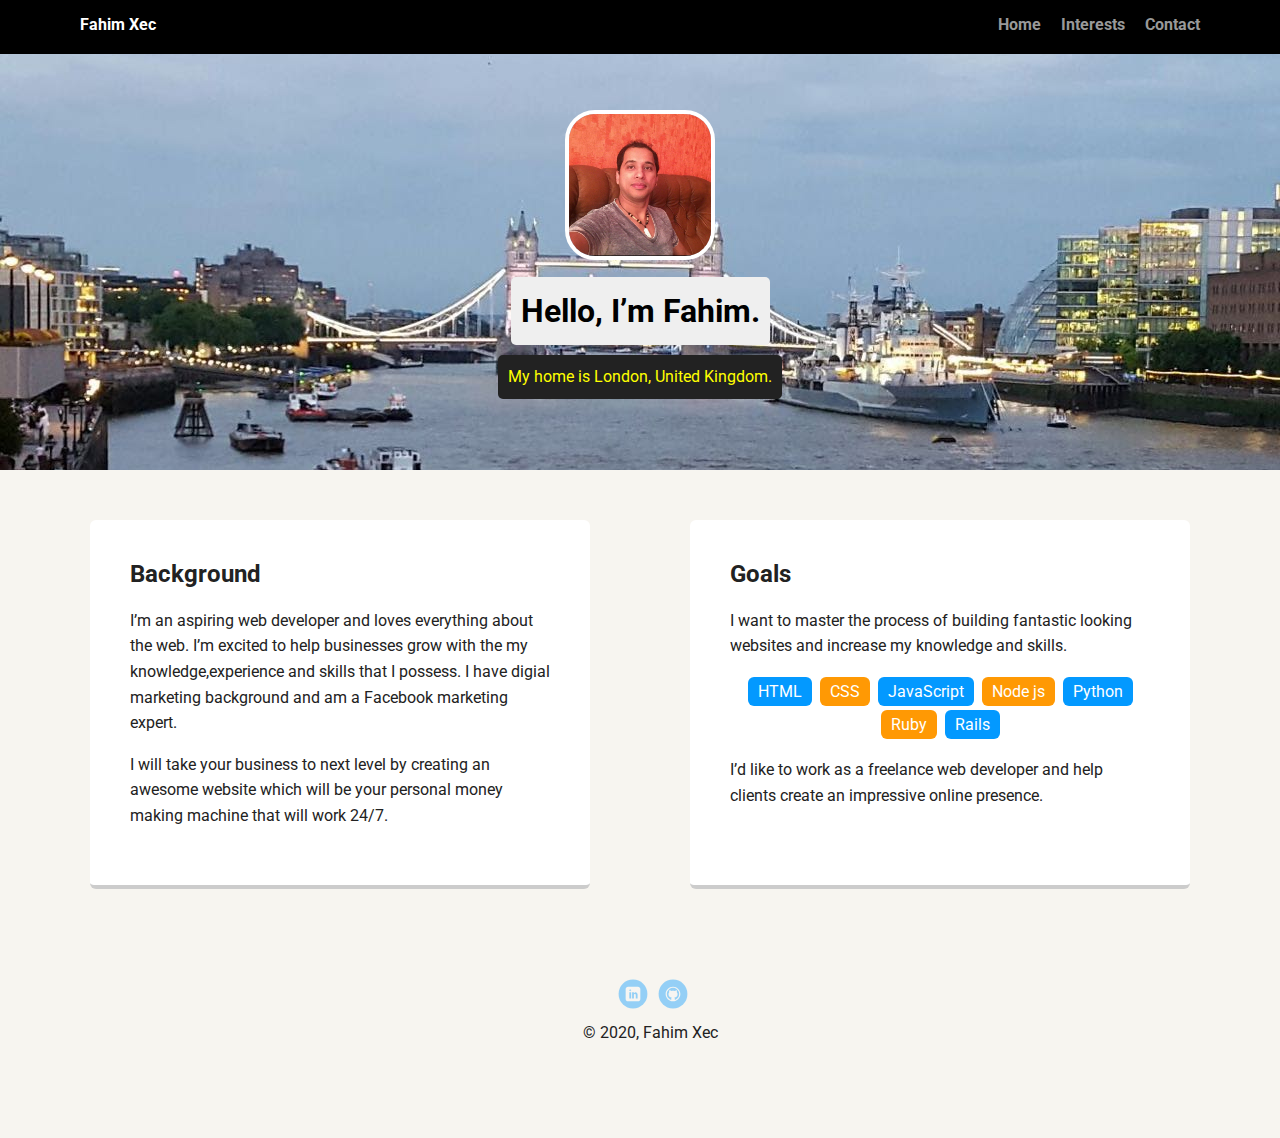
<file: index.html>
<!doctype html>
<html lang="en">
<head>
  <meta charset="utf-8">
  <title>Fahim Xec's Profile</title>
  <meta name="viewport" content="width=device-width, initial-scale=1.0">
  <link rel="stylesheet" href="styles.css">
  <link href="https://fonts.googleapis.com/css?family=Muli%7CRoboto:400,300,500,700,900" rel="stylesheet"></head>
  <body>

    <!-- Home navigation penal -->
    <nav class="main-nav">
        <ul class="nav">
          <li class="name">Fahim Xec</li>
          <li><a href="index.html">Home</a></li>
          <li><a href="interests.html">Interests</a></li>
          <li><a href="contact.html">Contact</a></li>
        </ul>
    </nav>

    <header>
      <img src="images/fahim-pic.jpg" alt="Profile picture of Fahim" class="profile-image">
      <h1 class="tag name">Hello, I’m Fahim.</h1>
      <p class="tag location">My home is London, United Kingdom.</p>
    </header>

    <!-- Text explaining the background -->
    <main class="flex">
      <section class="card">
        <h2>Background</h2>
        <p>I’m an aspiring web developer and loves everything about the web. I’m excited to help businesses grow with the my knowledge,experience and skills that I possess. 
          I have digial marketing background and am a Facebook marketing expert.</p>
        <p>I will take your business to next level by creating an awesome website which will be your personal money making machine that will work 24/7.</p>
      </section> 


      <!-- Text explaining the goals  -->
      <section class="card">
        <h2>Goals</h2>
        <p>I want to master the process of building fantastic looking websites and increase my knowledge and skills.</p>
        <ul class="skills">
          <li>HTML</li>
          <li>CSS</li>
          <li>JavaScript</li>
          <li>Node js</li>
          <li>Python</li>
          <li>Ruby</li>
          <li>Rails</li>
        </ul>
        <p>I’d like to work as a freelance web developer and help clients create an impressive online presence.</p>
      </section> 

    </main>
    <footer>
      <ul>
        <li><a href="https://www.linkedin.com/in/xfahimahmed/" class="social linkedin">LinkedIn</a></li>
        <li><a href="https://github.com/FAXec" class="social github">Github</a></li>
      </ul>
      <p class="copyright"> &copy; 2020, Fahim Xec</p>
    </footer>
  </body>
  </html>
</file>
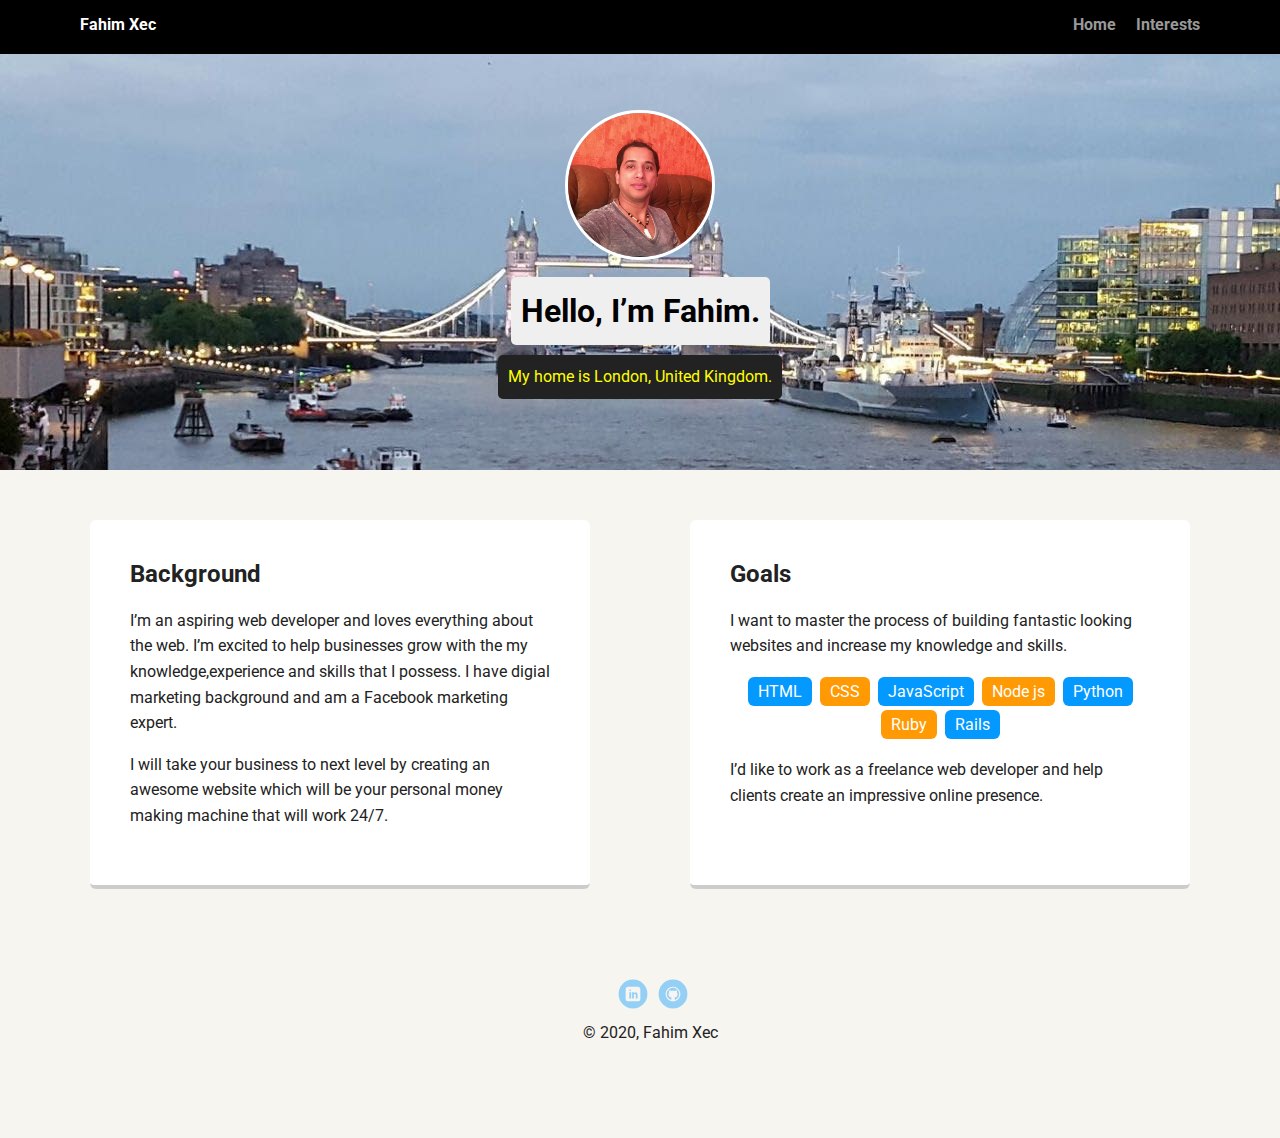
<file: portfolio_update_v1/portfolio_update_v1/index.html>
<!doctype html>
<html lang="en">
<head>
  <meta charset="utf-8">
  <title>Fahim Xec's Profile</title>
  <meta name="viewport" content="width=device-width, initial-scale=1.0">
  <link rel="stylesheet" href="styles.css">
  <link href="https://fonts.googleapis.com/css?family=Muli%7CRoboto:400,300,500,700,900" rel="stylesheet"></head>
  <body>

    <!-- Home navigation penal -->
    <div class="main-nav">
        <ul class="nav">
          <li class="name">Fahim Xec</li>
          <li><a href="index.html">Home</a></li>
          <li><a href="interests.html">Interests</a></li>
        </ul>
    </div>

    <header>
      <img src="images/fahim-pic.jpg" alt="Profile picture of Fahim" class="profile-image">
      <h1 class="tag name">Hello, I’m Fahim.</h1>
      <p class="tag location">My home is London, United Kingdom.</p>
    </header>

    <!-- Text explaining the background -->
    <main class="flex">
      <div class="card">
        <h2>Background</h2>
        <p>I’m an aspiring web developer and loves everything about the web. I’m excited to help businesses grow with the my knowledge,experience and skills that I possess. 
          I have digial marketing background and am a Facebook marketing expert.</p>
        <p>I will take your business to next level by creating an awesome website which will be your personal money making machine that will work 24/7.</p>
      </div> 


      <!-- Text explaining the goals  -->
      <div class="card">
        <h2>Goals</h2>
        <p>I want to master the process of building fantastic looking websites and increase my knowledge and skills.</p>
        <ul class="skills">
          <li>HTML</li>
          <li>CSS</li>
          <li>JavaScript</li>
          <li>Node js</li>
          <li>Python</li>
          <li>Ruby</li>
          <li>Rails</li>
        </ul>
        <p>I’d like to work as a freelance web developer and help clients create an impressive online presence.</p>
      </div> 

    </main>
    <footer>
      <ul>
        <li><a href="https://www.linkedin.com/in/xfahimahmed/" class="social linkedin">LinkedIn</a></li>
        <li><a href="https://github.com/FAXec" class="social github">Github</a></li>
      </ul>
      <p class="copyright"> &copy; 2020, Fahim Xec</p>
    </footer>
  </body>
  </html>
</file>
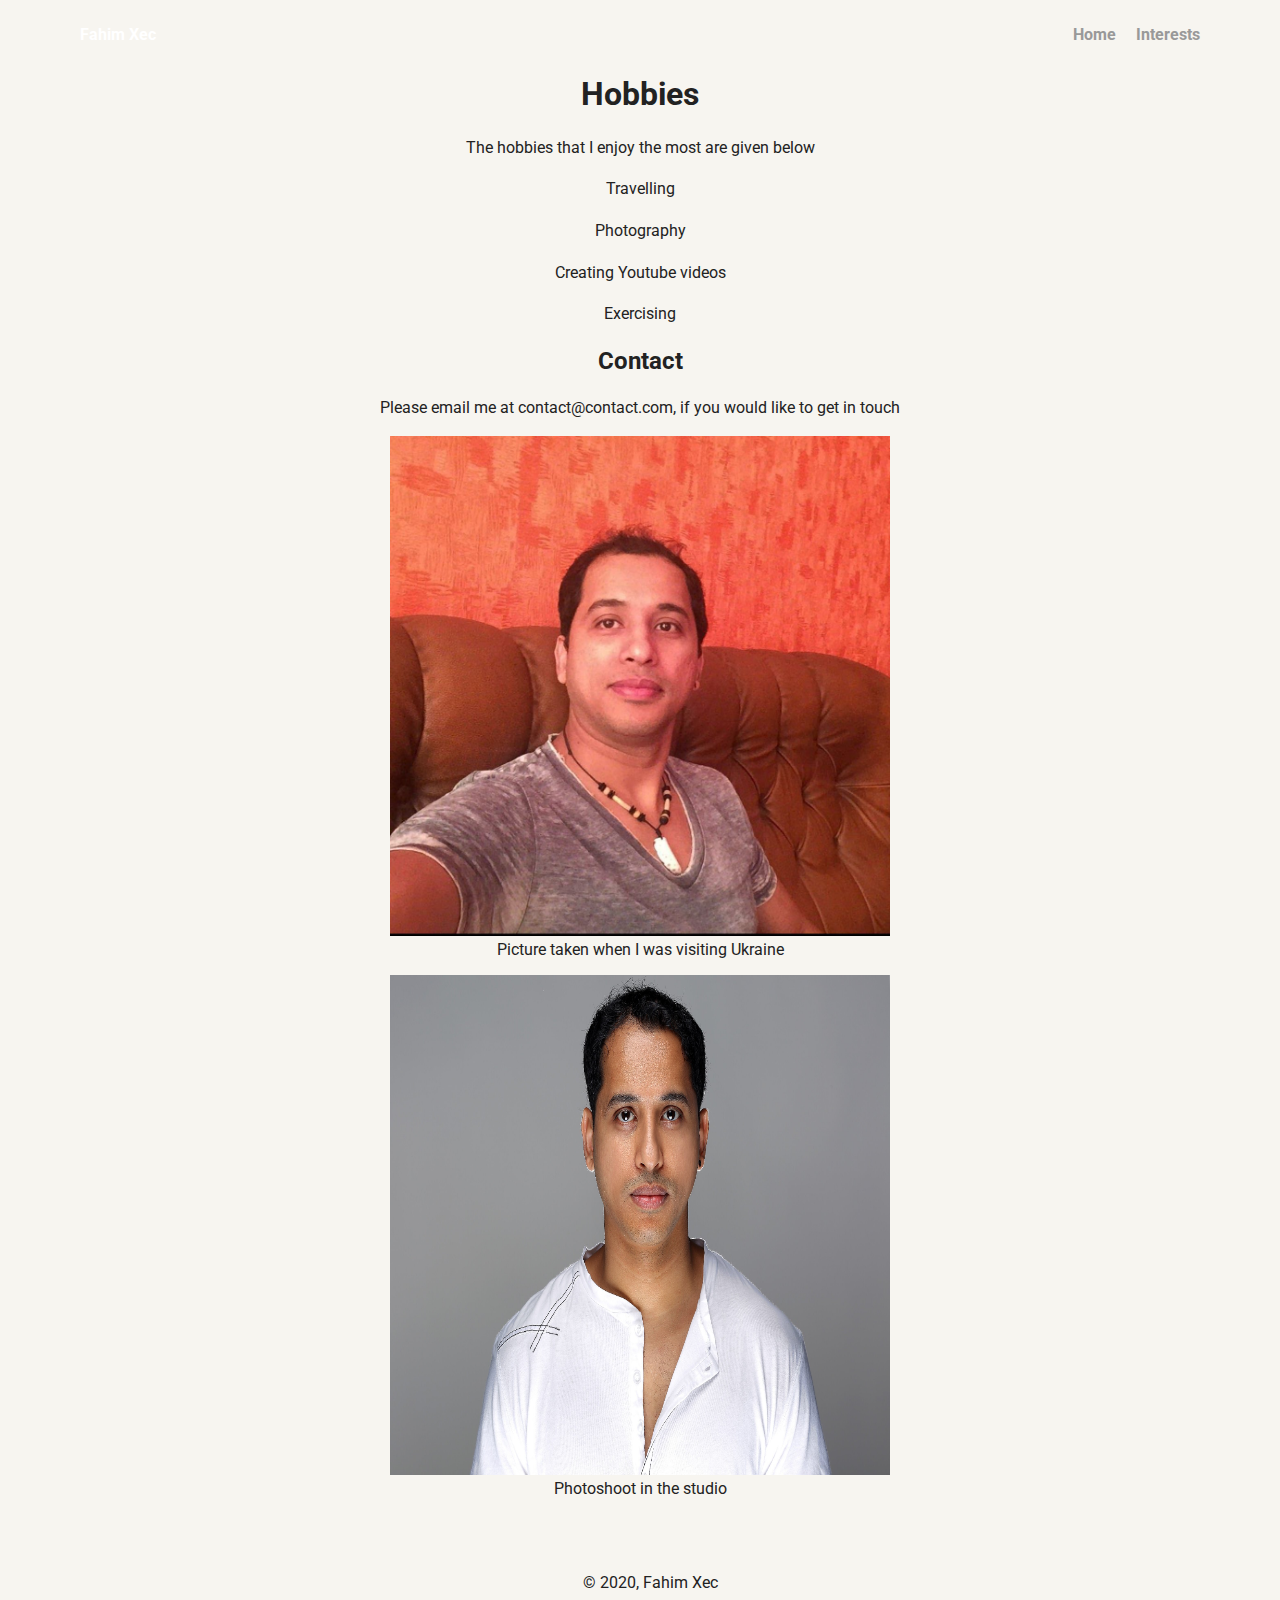
<file: contact.html>
<!doctype html>
<html lang="en">
<head>
  <title>Contact</title>
  <meta name="viewport" content="width=device-width, initial-scale=1.0">
  <link rel="stylesheet" href="styles.css">
  <link href="https://fonts.googleapis.com/css?family=Muli%7CRoboto:400,300,500,700,900" rel="stylesheet">
</head>

  <body>

    <main>
      
      <nav>
        <ul class="nav">
          <li class="name">Fahim Xec</li>
          <li><a href="index.html">Home</a></li>
          <li><a href="interests.html">Interests</a></li>
        </ul>
    </nav>

      <section>
        
        <h1>Hobbies</h1>

        <p>The hobbies that I enjoy the most are given below </p>
              
        <p>Travelling</p>
        <p>Photography</p>
        <p>Creating Youtube videos</p>
        <p>Exercising</p>
     
      </section>

      
        <div>
        <h2>Contact</h2>
        <p>Please email me at contact@contact.com, if you would like to get in touch</p>
      </div>

      <div>
        <figure>
        <img src="images/fahim-pic.jpg" alt="my head and shoulder image " width="500" height="500">
        <figcaption>Picture taken when I was visiting Ukraine</figcaption> 
        </figure>          
        </div>

        <div>
          <figure>
          <img src="images/headshot.jpg" alt="headshot in the studio" width="500" height="500">
        <figcaption>Photoshoot in the studio</figcaption>
        </figure>
        </div>
     



        

     
    </main>
    <footer>
      <p class="copyright"> &copy; 2020, Fahim Xec</p>
    </footer>
  </body>
  </html>
</file>
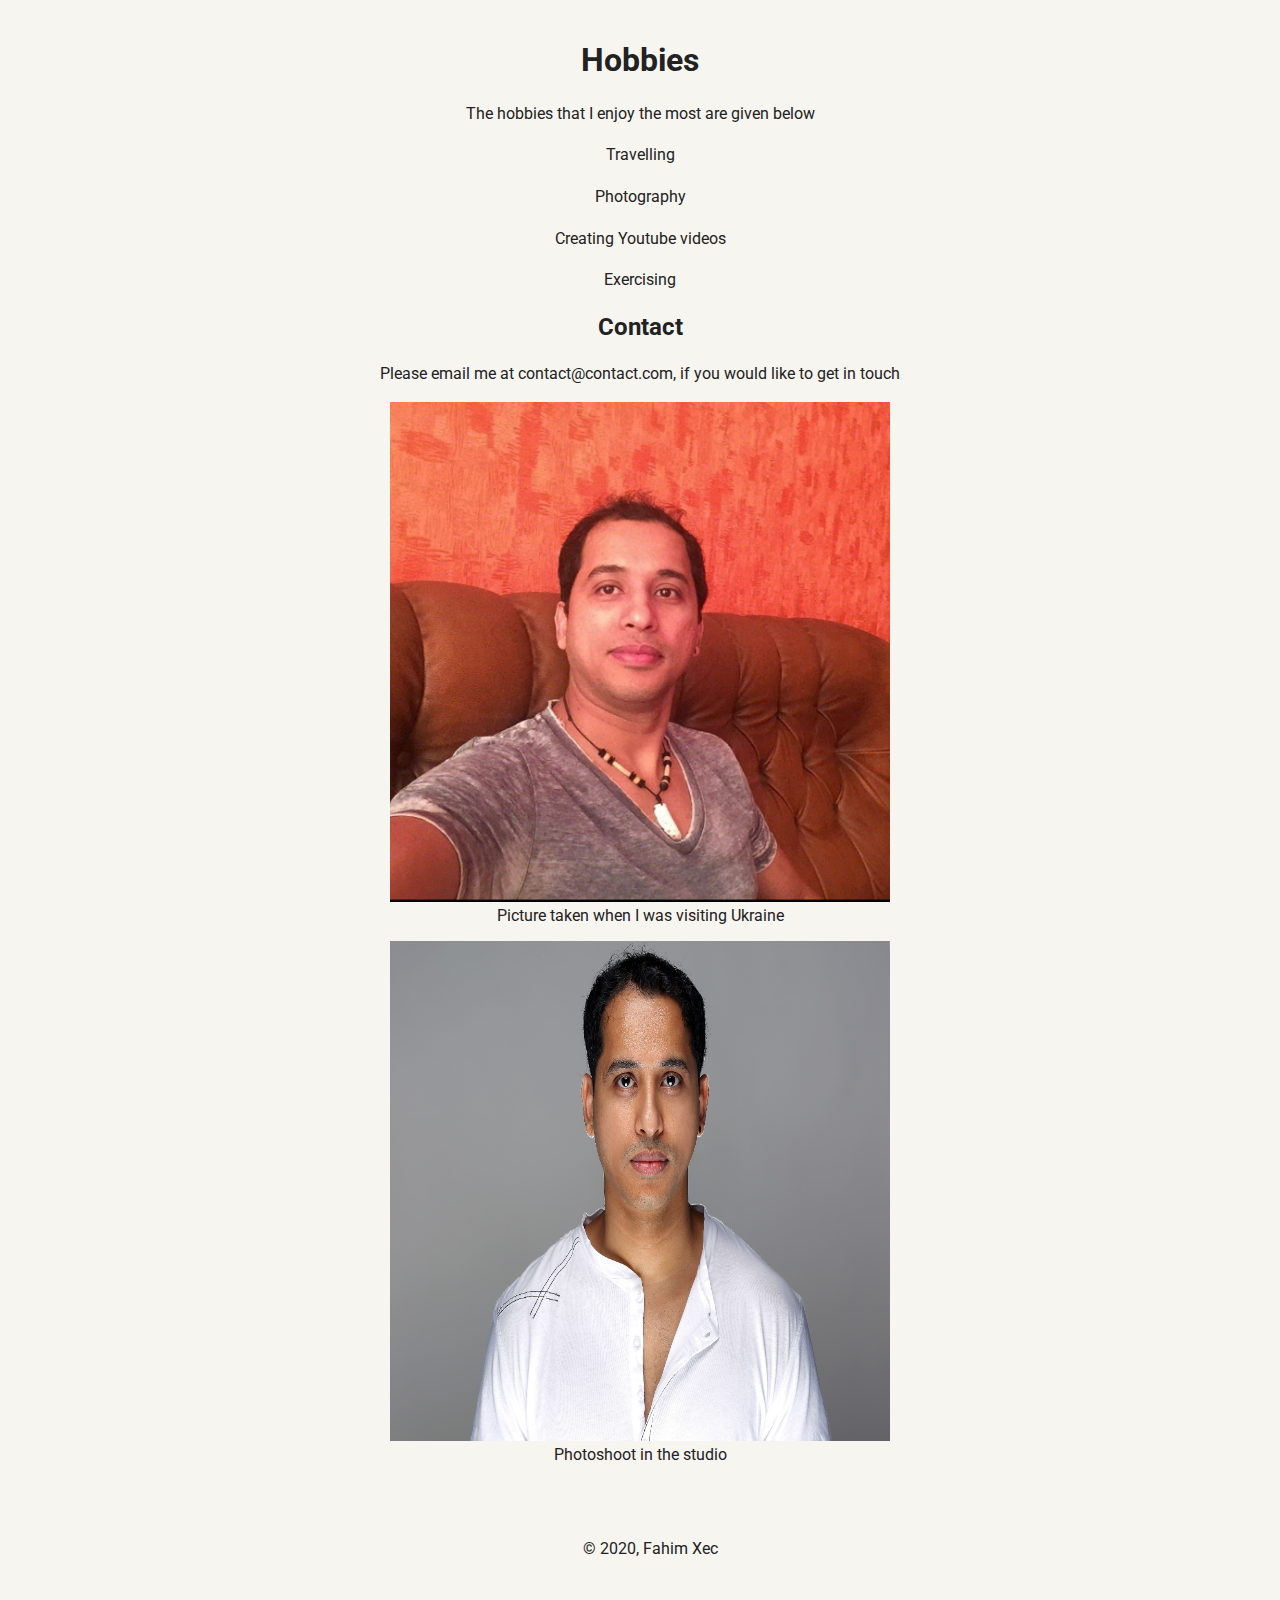
<file: portfolio_update_v1/portfolio_update_v1/contact.html>
<!doctype html>
<html lang="en">
<head>
  <title>Contact</title>
  <meta name="viewport" content="width=device-width, initial-scale=1.0">
  <link rel="stylesheet" href="styles.css">
  <link href="https://fonts.googleapis.com/css?family=Muli%7CRoboto:400,300,500,700,900" rel="stylesheet">
</head>

  <body>

    <main>

      <section>
        
        <h1>Hobbies</h1>

        <p>The hobbies that I enjoy the most are given below </p>
              
        <p>Travelling</p>
        <p>Photography</p>
        <p>Creating Youtube videos</p>
        <p>Exercising</p>
     
      </section>

      
        <div>
        <h2>Contact</h2>
        <p>Please email me at contact@contact.com, if you would like to get in touch</p>
      </div>

      <div>
        <figure>
        <img src="images/fahim-pic.jpg" alt="my head and shoulder image " width="500" height="500">
        <figcaption>Picture taken when I was visiting Ukraine</figcaption> 
        </figure>          
        </div>

        <div>
          <figure>
          <img src="images/headshot.jpg" alt="headshot in the studio" width="500" height="500">
        <figcaption>Photoshoot in the studio</figcaption>
        </figure>
        </div>
     



        

     
    </main>
    <footer>
      <p class="copyright"> &copy; 2020, Fahim Xec</p>
    </footer>
  </body>
  </html>
</file>
<file: styles.css>
/* Global Layout Set-up */
* { 
  box-sizing: border-box;
}
  
body {
  margin: 0;
  padding: 0;
  text-align: center;
  font-family: 'Roboto', sans-serif;
  color: #222;
  background: #f7f5f0;
}
/* Link Styles */

a {
  text-decoration: none;
  color: #999;
}
a:hover {
  color: #6633ff;
}

/* Section Styles */

.main-nav {
  width: 100%;
  background: black;
  min-height: 30px;
  padding: 10px;
  position: fixed;
  text-align: center;
}
.nav {
  display: flex;
  justify-content: space-around;
  font-weight: 700;
  list-style-type: none;
  margin: 0 auto;
  padding: 0;
}

.nav .name {
    display: block;
    margin-right: auto;
    color: white;
}
.nav li {
  padding: 5px 10px 10px 10px;
}
.nav a {
  transition: all .5s;
}
.nav a:hover {
  color: white
}

header {
  text-align: center;
  background: url('images/london-bridge.jpg') no-repeat top center ;
  background-size: cover;
  overflow: hidden;
  padding-top: 60px;
}
header {
  line-height: 1.5;
}
header .profile-image {
  margin-top: 50px;
  width: 150px;
  height: 150px;
  border-radius: 20%;
  border: 4px solid white;
  transition: all .5s;
}
header .profile-image:hover {
  transform: scale(1.2) rotate(360deg);
}
.tag {
  background-color: #efefef;
  color: black;
  padding: 10px;
  border-radius: 5px;
  display: table;
  margin: 10px auto;
} 
.location {
  background-color: #222;
  color: yellow;
}
.card {
  margin: 30px;
  padding: 20px 40px 40px;
  max-width: 500px;
  text-align: left;
  background: #fff;
  border-bottom: 4px solid #ccc;
  border-radius: 6px;
  transition: all .5s;
}
.card:hover {
  border-color: #ff99ff;
}

ul.skills {
  padding: 0;
  text-align: center;
}

.skills li {
  border-radius: 6px;
  display: inline-block;
  background: #ff9904;
  color: white;
  padding: 5px 10px;
  margin: 2px;
}

.skills li:nth-child(odd) {
  background: #0399ff;
}

footer {
  width: 100%;
  min-height: 30px;
  padding: 20px 0 40px 20px;
}

footer .copyright {
  top: -8px;
  font-size: .75em;
}

footer ul {
  list-style-type: none;
  margin: 0;
  padding: 0;
}

footer ul li {
  display: inline-block;
}

a.social {
  display: inline-block;
  text-indent: -9999px;
  margin-left: 5px;
  width: 30px;
  height: 30px;
  background-size: 30px 30px;
  opacity: .4;
  transition: all .5s;
}

a.linkedin {
  background-image: url(images/linkedin.svg);
}
a.github {
  background-image: url(images/github.svg);
}
a.social:hover {
  opacity: 1;
}
.clearfix {
  clear: both;
}

/* Styles for larger screens */
@media screen and (min-width: 720px) {
  
  .flex {
      display: -ms-flexbox;      /* TWEENER - IE 10 */
      display: flex; 
      max-width: 1200px;
      -ms-flex-pack: distribute;
      justify-content: space-around;
      margin: 0 auto;
  }

  header {
    min-height: 470px;
  }

  .nav {
    max-width: 1200px;
    padding: 0 30px;
  }


  main {
    padding-top: 20px;
  }

  main p {
    line-height: 1.6em;
  }

  footer {
    font-size: 1.3em;
    max-width: 1200px;
    margin: 40px auto;
  }
  
}
</file>
<file: portfolio_update_v1/portfolio_update_v1/styles.css>
/* Global Layout Set-up */
* { 
  box-sizing: border-box;
}
  
body {
  margin: 0;
  padding: 0;
  text-align: center;
  font-family: 'Roboto', sans-serif;
  color: #222;
  background: #f7f5f0;
}
/* Link Styles */

a {
  text-decoration: none;
  color: #999;
}
a:hover {
  color: #6633ff;
}

/* Section Styles */

.main-nav {
  width: 100%;
  background: black;
  min-height: 30px;
  padding: 10px;
  position: fixed;
  text-align: center;
}
.nav {
  display: flex;
  justify-content: space-around;
  font-weight: 700;
  list-style-type: none;
  margin: 0 auto;
  padding: 0;
}

.nav .name {
    display: block;
    margin-right: auto;
    color: white;
}
.nav li {
  padding: 5px 10px 10px 10px;
}
.nav a {
  transition: all .5s;
}
.nav a:hover {
  color: white
}

header {
  text-align: center;
  background: url('images/london-bridge.jpg') no-repeat top center ;
  background-size: cover;
  overflow: hidden;
  padding-top: 60px;
}
header {
  line-height: 1.5;
}
header .profile-image {
  margin-top: 50px;
  width: 150px;
  height: 150px;
  border-radius: 50%;
  border: 3px solid white;
  transition: all .5s;
}
header .profile-image:hover {
  transform: scale(1.2) rotate(360deg);
}
.tag {
  background-color: #efefef;
  color: black;
  padding: 10px;
  border-radius: 5px;
  display: table;
  margin: 10px auto;
} 
.location {
  background-color: #222;
  color: yellow;
}
.card {
  margin: 30px;
  padding: 20px 40px 40px;
  max-width: 500px;
  text-align: left;
  background: #fff;
  border-bottom: 4px solid #ccc;
  border-radius: 6px;
  transition: all .5s;
}
.card:hover {
  border-color: #ff99ff;
}

ul.skills {
  padding: 0;
  text-align: center;
}

.skills li {
  border-radius: 6px;
  display: inline-block;
  background: #ff9904;
  color: white;
  padding: 5px 10px;
  margin: 2px;
}

.skills li:nth-child(odd) {
  background: #0399ff;
}

footer {
  width: 100%;
  min-height: 30px;
  padding: 20px 0 40px 20px;
}

footer .copyright {
  top: -8px;
  font-size: .75em;
}

footer ul {
  list-style-type: none;
  margin: 0;
  padding: 0;
}

footer ul li {
  display: inline-block;
}

a.social {
  display: inline-block;
  text-indent: -9999px;
  margin-left: 5px;
  width: 30px;
  height: 30px;
  background-size: 30px 30px;
  opacity: .4;
  transition: all .5s;
}
a.Twitter {
  background-image: url(images/Instagram.svg);
}
a.linkedin {
  background-image: url(images/linkedin.svg);
}
a.github {
  background-image: url(images/github.svg);
}
a.social:hover {
  opacity: 1;
}
.clearfix {
  clear: both;
}

/* Styles for larger screens */
@media screen and (min-width: 720px) {
  
  .flex {
      display: -ms-flexbox;      /* TWEENER - IE 10 */
      display: flex; 
      max-width: 1200px;
      -ms-flex-pack: distribute;
      justify-content: space-around;
      margin: 0 auto;
  }

  header {
    min-height: 470px;
  }

  .nav {
    max-width: 1200px;
    padding: 0 30px;
  }


  main {
    padding-top: 20px;
  }

  main p {
    line-height: 1.6em;
  }

  footer {
    font-size: 1.3em;
    max-width: 1200px;
    margin: 40px auto;
  }

}
</file>
